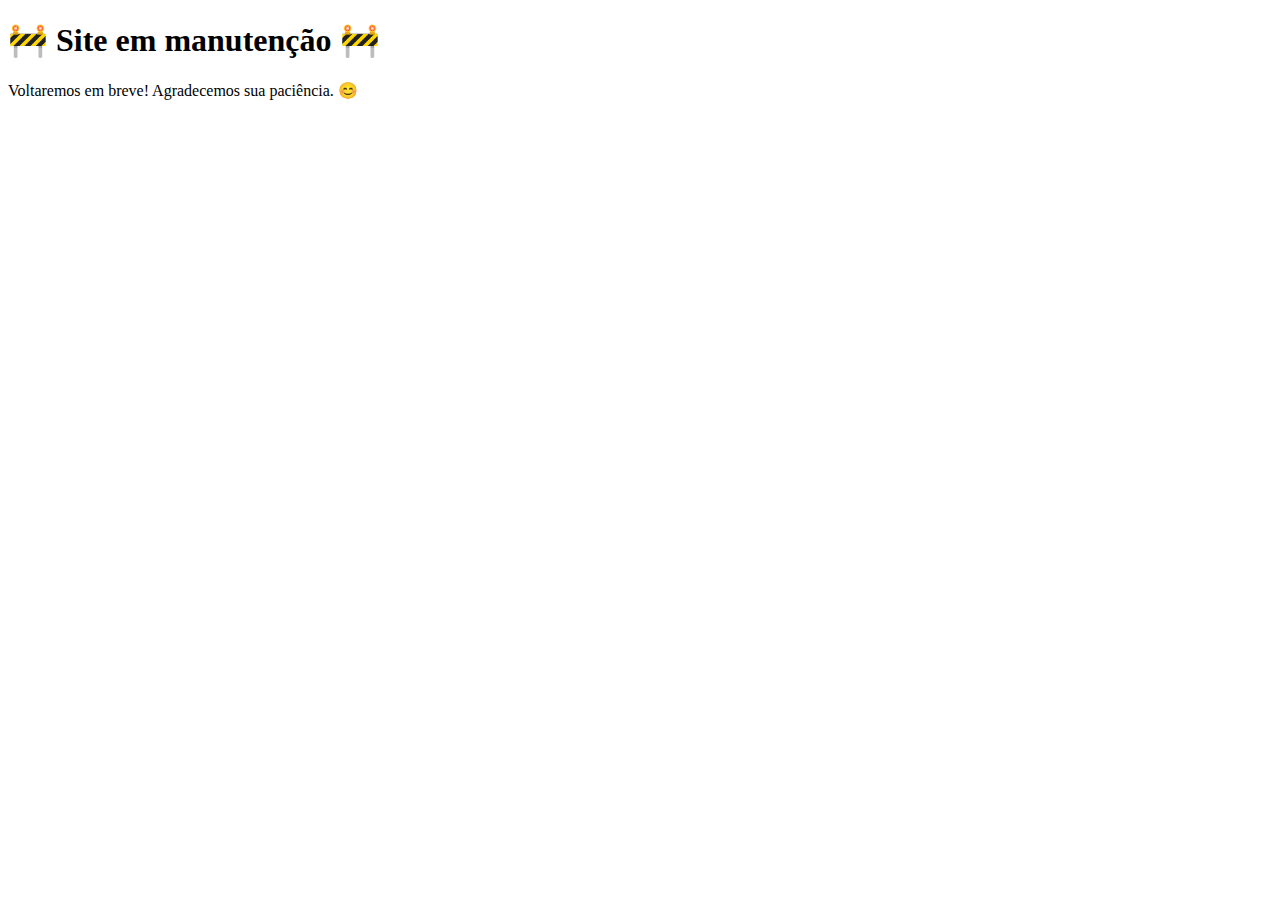
<file: index.html>
<!DOCTYPE html>
<html lang="pt">
  <head>
    <meta charset="UTF-8" />
    <meta name="viewport" content="width=device-width, initial-scale=1.0" />
    <title>Site em manutenção</title>
  </head>
  <body>
    <h1>🚧 Site em manutenção 🚧</h1>
    <p>Voltaremos em breve! Agradecemos sua paciência. 😊</p>
  </body>
</html>
</file>
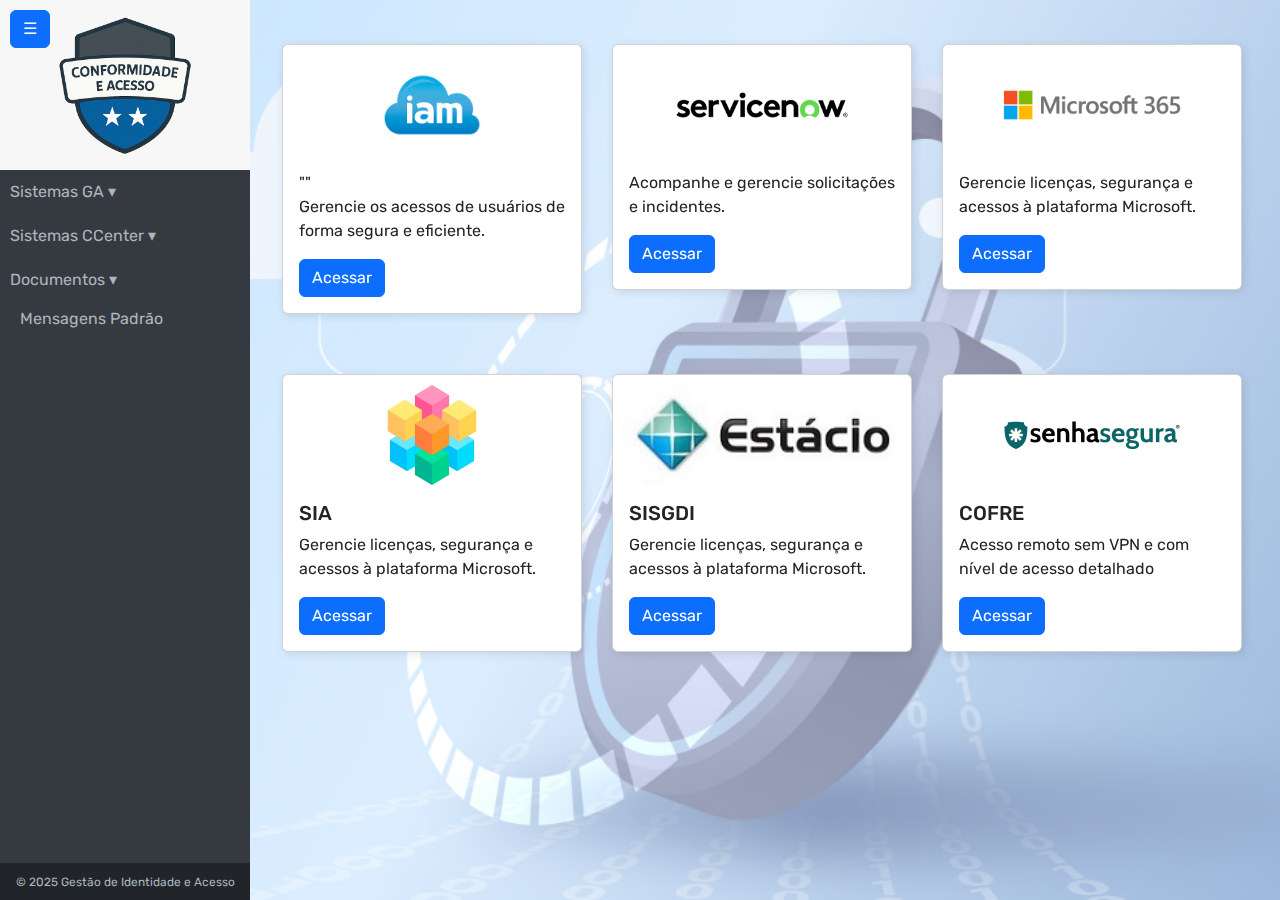
<file: app.html>
<!DOCTYPE html>
<html lang="en">
  <head>
    <meta charset="UTF-8" />
    <meta name="viewport" content="width=device-width, initial-scale=1.0" />
    <link rel="icon" type="image/png" href="assets/images/favicon-96x96.png" sizes="96x96" />
    <link rel="icon" type="image/svg+xml" href="assets/images/favicon-32x32.png" />
    <link rel="shortcut icon" href="favicon.ico" />
    <link rel="apple-touch-icon" sizes="180x180" href="/apple-touch-icon.png" />
    <link rel="manifest" href="assets/site.webmanifest" />
    <title>Gestão de Acesso</title>
    <link rel="stylesheet" href="assets/css/style.css" />
    <link rel="stylesheet" href="assets/css/cards.css">
    <link rel="preconnect" href="https://fonts.googleapis.com" />
    <link rel="preconnect" href="https://fonts.gstatic.com" crossorigin />
    <link
      href="https://fonts.googleapis.com/css2?family=Playwrite+IN:wght@100..400&display=swap"
      rel="stylesheet"
    />
    <link
      href="https://fonts.googleapis.com/css2?family=Rubik:ital,wght@0,300..900;1,300..900&display=swap"
      rel="stylesheet"
    />
    <!-- Bootstrap CSS -->
    <link
      href="https://cdn.jsdelivr.net/npm/bootstrap@5.3.0-alpha1/dist/css/bootstrap.min.css"
      rel="stylesheet"
    />
  </head>
  <body style="font-family: Rubik, serif">
    <!-- Botão de alternância da sidebar -->
    <button class="btn btn-primary sidebar-toggle" id="toggleSidebar">☰</button>

    <!-- Sidebar -->
    <nav id="sidebar">
      <div class="logo">
        <a href="app.html"><img src="assets/images/logo-ga-T1.png" width="150" alt="" /> </a>
      </div>
      <!-- Links Menu -->
      <ul class="nav">     

        <!-- Sistemas GA -->
        <li class="nav-item">
          <button class="dropdown-btn">Sistemas GA ▾</button>
          <ul class="submenu">
            <li><a target="_blank" href="https://aad.portal.azure.com/#@yduqs.com.br/dashboard/private/416dee84-51e6-43e5-9be9-a1049db03025">Azure</a></li>
            <li><a target="_blank" href="https://security.microsoft.com/restrictedentities?tid=29e081cc-983f-4d52-b1d0-103595213bc6">Defender</a></li>
            <li><a target="_blank" href="https://gestao-acesso-ha.estacio.corp/">IAM</a></li>
            <li><a target="_blank" href="https://admin.microsoft.com/Adminportal/Home?source=applauncher#/homepage">O365</a></li>
            <li><a target="_blank" href="http://siaadm.estacio.rj.br/">SIA</a></li>
            <li><a target="_blank" href="http://sisgdi.intranet.br/Colaborador/Index">SISGDI Colaborador</a></li>
            <li><a target="_blank" href="http://sisgdi.intranet.br/Terceiro/Index">SISGDI Terceiro</a></li>
            <li><a title="Perfil Resolvedor" target="_blank" href="https://yduqs.service-now.com/now/nav/ui/classic/params/target/%24pa_dashboard.do">SNOW Resolvedor</a></li>
            <li><a title="Perfil Solicitante" target="_blank" href="https://yduqs.service-now.com/esc">SNOW Solicitante</a></li>
          </ul>
        </li>

        <!-- Sistemas CCenter -->
        <li class="nav-item">
          <button class="dropdown-btn">Sistemas CCenter ▾</button>
          <ul class="submenu">
            <li><a target="_blank" href="https://atilacorrecaoprova.estacio.br/">GED</a></li>
            <li><a target="_blank" href="https://pergamumcadastro.com.br/pergamumweb/home_geral/login.zul">Pergamum</a></li>
            <li><a target="_blank" href="https://portal.damasio.com.br/Login.aspx">P360</a></li>
            <li><a target="_blank" href="https://estacio.projuris.com.br/projuris">Projuris</a></li>
            <li><a target="_blank" href="http://siga.ebecrj.com.br">Siga</a></li>
            <li><a target="_blank" href="http://sgc.estacio.br/Login.aspx?ReturnUrl=%2f">SGC</a></li>
            <li><a target="_blank" href="https://sgd2.lab245.com.br/index_forte.htm">SGD</a></li>
          </ul>
        </li>
        <li class="nav-item">
          <button class="dropdown-btn">Documentos ▾</button>
          <ul class="submenu">
            <li><a target="_blank" href="https://estacio-my.sharepoint.com/:x:/g/personal/souza_ariane_yduqs_com_br/EUrsZeh2ghBJrcQnev3OJvoBKa5Mi-WQMwOFyqlpS9LAQA?e=ffbT6g">Calendário Férias</a></li>
            <li><a target="_blank" href="https://estacio.sharepoint.com/:x:/r/sites/TI_Seguranca_Informacao/_layouts/15/Doc.aspx?sourcedoc=%7B6EF9A19F-B1BE-422B-A971-BE6E87910601%7D&file=Perfis%20SIA.xlsx&action=default&mobileredirect=true">Perfis SIA</a></li>
            <li><a target="_blank" href="https://estacio.sharepoint.com/sites/TI_Seguranca_Informacao/SitePages/P%C3%A1gina%20Inicial.aspx?FollowSite=1&SiteName=Seguran%C3%A7a%20da%20Informa%C3%A7%C3%A3o">Sharepoint GA</a></li>
            <li><a target="_blank" href="https://estacio.sharepoint.com/sites/PortaldeDocumentosNormativos?utm_smid=9490159-1-1">SGP Normativos</a></li>
          </ul>
        </li>     
      
        <li class="nav-item">
          <a
            class="nav-link"
            href="patterns-message.html"
            > Mensagens Padrão</a>
        </li>
      </ul>

      <!-- Footer do sidebar -->
      <div id="sidebarFooter" class="text-center p-2">
        <small>&copy; 2025 Gestão de Identidade e Acesso</small>
      </div>
    
    </nav>
    <!-- FIM Sidebar -->
    
    <div id="content">

    <!-- PARTE DOS CARDS -->
    <div class="container mt-4">

      <div class="row">

        <!-- Card 1 -->
        <div class="col-md-4">
          <div class="card">
            <img src="assets/images/iam.jfif" class="card-img-top" alt="IAM">
            <div class="card-body">""
              <!-- <h5 class="card-title">Gestão de Acessos</h5> -->
              <p class="card-text">Gerencie os acessos de usuários de forma segura e eficiente.</p>
              <a href="https://gestao-acesso-ha.estacio.corp/" target="_blank" class="btn btn-primary">Acessar</a>
            </div>
          </div>
        </div>
    
        <!-- Card 2 -->
        <div class="col-md-4">
          <div class="card">
            <img src="assets/images/servicenow.png" class="card-img-top" alt="ServiceNow">
            <div class="card-body">
              <!-- <h5 class="card-title">ServiceNow</h5> -->
              <p class="card-text">Acompanhe e gerencie solicitações e incidentes.</p>
              <a href="https://yduqs.service-now.com/now" target="_blank" class="btn btn-primary">Acessar</a>
            </div>
          </div>
        </div>
    
        <!-- Card 3 -->
        <div class="col-md-4">
          <div class="card">
            <img src="assets/images/Microsoft-Office-365-Logo.png" class="card-img-top">
            <div class="card-body">
              <!-- <h5 class="card-title">Microsoft 365</h5> -->
              <p class="card-text">Gerencie licenças, segurança e acessos à plataforma Microsoft.</p>
              <a href="https://admin.microsoft.com/" target="_blank" class="btn btn-primary">Acessar</a>
            </div>
          </div>
        </div>

        <!-- Card 4 -->
        <div class="col-md-4">
          <div class="card">
            <img src="assets/images/cube-menor.jpg" class="card-img-top">
            <div class="card-body">
              <h5 class="card-title">SIA</h5>
              <p class="card-text">Gerencie licenças, segurança e acessos à plataforma Microsoft.</p>
              <a href="http://siaadm.estacio.rj.br/" target="_blank" class="btn btn-primary">Acessar</a>
            </div>
          </div>
        </div>

        <!-- Card 5 -->
        <div class="col-md-4">
          <div class="card">
            <img src="assets/images/estacio-logo.jpg" class="card-img-top" alt="Microsoft">
            <div class="card-body">
              <h5 class="card-title">SISGDI</h5>
              <p class="card-text">Gerencie licenças, segurança e acessos à plataforma Microsoft.</p>
              <a href="http://sisgdi.intranet.br/Home/Index" target="_blank" class="btn btn-primary">Acessar</a>
            </div>
          </div>
        </div>

        <!-- Card 6 -->
        <div class="col-md-4">
          <div class="card">
            <img src="assets/images/Senhasegura.webp" class="card-img-top" alt="Microsoft">
            <div class="card-body">
              <h5 class="card-title">COFRE</h5>
              <p class="card-text">Acesso remoto sem VPN e com nível de acesso detalhado</p>
              <a href="https://cofredesenha.estacio.corp/" target="_blank" class="btn btn-primary">Acessar</a>
            </div>
          </div>
        </div>

      </div> <!-- FIM DA DIV ROW DOS CARDS -->

    </div>  <!-- FIM DA DIV CONTAINER DOS CARDS -->
    <!-- FIM PARTE DOS CARDS -->

    <!-- PARTE DAS MENSAGENS PADRONIZADAS --> 
    <!-- FIM PARTE DAS MENSAGENS PADRONIZADAS -->

    <!-- Bootstrap JS and Dependencies -->
    <script src="https://cdn.jsdelivr.net/npm/bootstrap@5.3.0-alpha1/dist/js/bootstrap.bundle.min.js"></script>
    <script src="assets/js/sidebarAnima.js"></script>
    <!-- Responsável pela animação -->
    <script src="assets/js/mensagens.js"></script>
    <!-- Responsável pela lógica do seletor de mensagens -->
  </body>
</html>
</file>
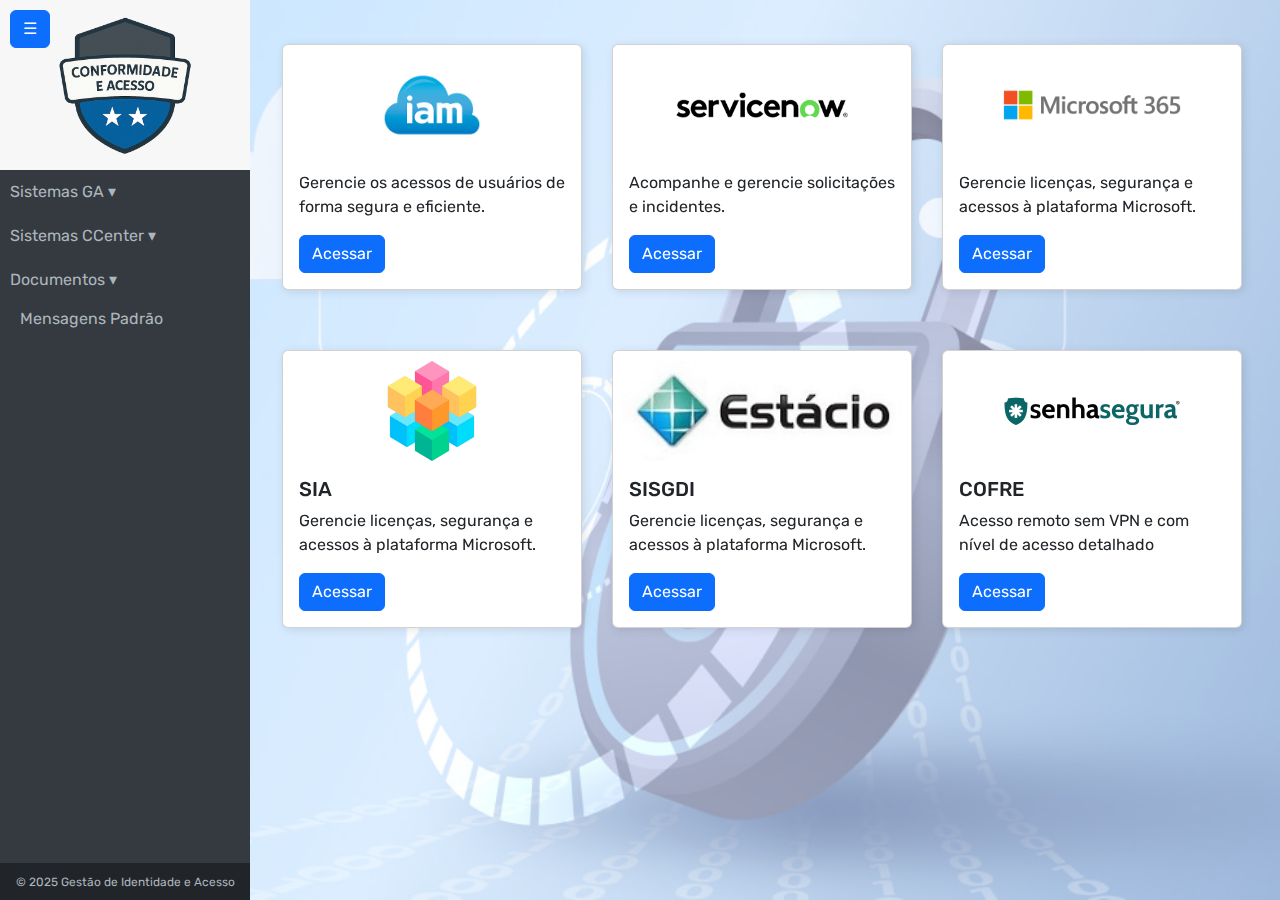
<file: noapp.html>
<!DOCTYPE html>
<html lang="en">
  <head>
    <meta charset="UTF-8" />
    <meta name="viewport" content="width=device-width, initial-scale=1.0" />
    <link rel="icon" type="image/png" href="assets/images/favicon-96x96.png" sizes="96x96" />
    <link rel="icon" type="image/svg+xml" href="assets/images/favicon-32x32.png" />
    <link rel="shortcut icon" href="favicon.ico" />
    <link rel="apple-touch-icon" sizes="180x180" href="/apple-touch-icon.png" />
    <link rel="manifest" href="assets/site.webmanifest" />
    <title>Gestão de Acesso</title>
    <link rel="stylesheet" href="assets/css/style.css" />
    <link rel="stylesheet" href="assets/css/cards.css">
    <link rel="preconnect" href="https://fonts.googleapis.com" />
    <link rel="preconnect" href="https://fonts.gstatic.com" crossorigin />
    <link
      href="https://fonts.googleapis.com/css2?family=Playwrite+IN:wght@100..400&display=swap"
      rel="stylesheet"
    />
    <link
      href="https://fonts.googleapis.com/css2?family=Rubik:ital,wght@0,300..900;1,300..900&display=swap"
      rel="stylesheet"
    />
    <!-- Bootstrap CSS -->
    <link
      href="https://cdn.jsdelivr.net/npm/bootstrap@5.3.0-alpha1/dist/css/bootstrap.min.css"
      rel="stylesheet"
    />
  </head>
  <body style="font-family: Rubik, serif">
    <!-- Botão de alternância da sidebar -->
    <button class="btn btn-primary sidebar-toggle" id="toggleSidebar">☰</button>

    <!-- Sidebar -->
    <nav id="sidebar">
      <div class="logo">
        <a href="app.html"><img src="assets/images/logo-ga-T1.png" width="150" alt="" /> </a>
      </div>
      <!-- Links Menu -->
      <ul class="nav">     

        <!-- Sistemas GA -->
        <li class="nav-item">
          <button class="dropdown-btn">Sistemas GA ▾</button>
          <ul class="submenu">
            <li><a target="_blank" href="https://aad.portal.azure.com/#@yduqs.com.br/dashboard/private/416dee84-51e6-43e5-9be9-a1049db03025">Azure</a></li>
            <li><a target="_blank" href="https://security.microsoft.com/restrictedentities?tid=29e081cc-983f-4d52-b1d0-103595213bc6">Defender</a></li>
            <li><a target="_blank" href="https://gestao-acesso-ha.estacio.corp/">IAM</a></li>
            <li><a target="_blank" href="https://admin.microsoft.com/Adminportal/Home?source=applauncher#/homepage">O365</a></li>
            <li><a target="_blank" href="http://siaadm.estacio.rj.br/">SIA</a></li>
            <li><a target="_blank" href="http://sisgdi.intranet.br/Colaborador/Index">SISGDI Colaborador</a></li>
            <li><a target="_blank" href="http://sisgdi.intranet.br/Terceiro/Index">SISGDI Terceiro</a></li>
            <li><a title="Perfil Resolvedor" target="_blank" href="https://yduqs.service-now.com/now/nav/ui/classic/params/target/%24pa_dashboard.do">SNOW Resolvedor</a></li>
            <li><a title="Perfil Solicitante" target="_blank" href="https://yduqs.service-now.com/esc">SNOW Solicitante</a></li>
          </ul>
        </li>

        <!-- Sistemas CCenter -->
        <li class="nav-item">
          <button class="dropdown-btn">Sistemas CCenter ▾</button>
          <ul class="submenu">
            <li><a target="_blank" href="https://atilacorrecaoprova.estacio.br/">GED</a></li>
            <li><a target="_blank" href="https://pergamumcadastro.com.br/pergamumweb/home_geral/login.zul">Pergamum</a></li>
            <li><a target="_blank" href="https://portal.damasio.com.br/Login.aspx">P360</a></li>
            <li><a target="_blank" href="https://estacio.projuris.com.br/projuris">Projuris</a></li>
            <li><a target="_blank" href="http://siga.ebecrj.com.br">Siga</a></li>
            <li><a target="_blank" href="http://sgc.estacio.br/Login.aspx?ReturnUrl=%2f">SGC</a></li>
            <li><a target="_blank" href="https://sgd2.lab245.com.br/index_forte.htm">SGD</a></li>
          </ul>
        </li>
        <li class="nav-item">
          <button class="dropdown-btn">Documentos ▾</button>
          <ul class="submenu">
            <li><a target="_blank" href="https://estacio-my.sharepoint.com/:x:/g/personal/souza_ariane_yduqs_com_br/EUrsZeh2ghBJrcQnev3OJvoBKa5Mi-WQMwOFyqlpS9LAQA?e=ffbT6g">Calendário Férias</a></li>
            <li><a target="_blank" href="https://estacio.sharepoint.com/:x:/r/sites/TI_Seguranca_Informacao/_layouts/15/Doc.aspx?sourcedoc=%7B6EF9A19F-B1BE-422B-A971-BE6E87910601%7D&file=Perfis%20SIA.xlsx&action=default&mobileredirect=true">Perfis SIA</a></li>
            <li><a target="_blank" href="https://estacio.sharepoint.com/sites/TI_Seguranca_Informacao/SitePages/P%C3%A1gina%20Inicial.aspx?FollowSite=1&SiteName=Seguran%C3%A7a%20da%20Informa%C3%A7%C3%A3o">Sharepoint GA</a></li>
            <li><a target="_blank" href="https://estacio.sharepoint.com/sites/PortaldeDocumentosNormativos?utm_smid=9490159-1-1">SGP Normativos</a></li>
          </ul>
        </li>     
      
        <li class="nav-item">
          <a
            class="nav-link"
            href="patterns-message.html"
            > Mensagens Padrão</a>
        </li>
      </ul>

      <!-- Footer do sidebar -->
      <div id="sidebarFooter" class="text-center p-2">
        <small>&copy; 2025 Gestão de Identidade e Acesso</small>
      </div>
    
    </nav>
    <!-- FIM Sidebar -->
    
    <div id="content">

    <!-- PARTE DOS CARDS -->
    <div class="container mt-4">

      <div class="row">

        <!-- Card 1 -->
        <div class="col-md-4">
          <div class="card">
            <img src="assets/images/iam.jfif" class="card-img-top" alt="IAM">
            <div class="card-body">
              <!-- <h5 class="card-title">Gestão de Acessos</h5> -->
              <p class="card-text">Gerencie os acessos de usuários de forma segura e eficiente.</p>
              <a href="https://gestao-acesso-ha.estacio.corp/" target="_blank" class="btn btn-primary">Acessar</a>
            </div>
          </div>
        </div>
    
        <!-- Card 2 -->
        <div class="col-md-4">
          <div class="card">
            <img src="assets/images/servicenow.png" class="card-img-top" alt="ServiceNow">
            <div class="card-body">
              <!-- <h5 class="card-title">ServiceNow</h5> -->
              <p class="card-text">Acompanhe e gerencie solicitações e incidentes.</p>
              <a href="https://yduqs.service-now.com/now" target="_blank" class="btn btn-primary">Acessar</a>
            </div>
          </div>
        </div>
    
        <!-- Card 3 -->
        <div class="col-md-4">
          <div class="card">
            <img src="assets/images/Microsoft-Office-365-Logo.png" class="card-img-top">
            <div class="card-body">
              <!-- <h5 class="card-title">Microsoft 365</h5> -->
              <p class="card-text">Gerencie licenças, segurança e acessos à plataforma Microsoft.</p>
              <a href="https://admin.microsoft.com/" target="_blank" class="btn btn-primary">Acessar</a>
            </div>
          </div>
        </div>

        <!-- Card 4 -->
        <div class="col-md-4">
          <div class="card">
            <img src="assets/images/cube-menor.jpg" class="card-img-top">
            <div class="card-body">
              <h5 class="card-title">SIA</h5>
              <p class="card-text">Gerencie licenças, segurança e acessos à plataforma Microsoft.</p>
              <a href="http://siaadm.estacio.rj.br/" target="_blank" class="btn btn-primary">Acessar</a>
            </div>
          </div>
        </div>

        <!-- Card 5 -->
        <div class="col-md-4">
          <div class="card">
            <img src="assets/images/estacio-logo.jpg" class="card-img-top" alt="Microsoft">
            <div class="card-body">
              <h5 class="card-title">SISGDI</h5>
              <p class="card-text">Gerencie licenças, segurança e acessos à plataforma Microsoft.</p>
              <a href="http://sisgdi.intranet.br/Home/Index" target="_blank" class="btn btn-primary">Acessar</a>
            </div>
          </div>
        </div>

        <!-- Card 6 -->
        <div class="col-md-4">
          <div class="card">
            <img src="assets/images/Senhasegura.webp" class="card-img-top" alt="Microsoft">
            <div class="card-body">
              <h5 class="card-title">COFRE</h5>
              <p class="card-text">Acesso remoto sem VPN e com nível de acesso detalhado</p>
              <a href="https://cofredesenha.estacio.corp/" target="_blank" class="btn btn-primary">Acessar</a>
            </div>
          </div>
        </div>

      </div> <!-- FIM DA DIV ROW DOS CARDS -->

    </div>  <!-- FIM DA DIV CONTAINER DOS CARDS -->
    <!-- FIM PARTE DOS CARDS -->

    <!-- PARTE DAS MENSAGENS PADRONIZADAS --> 
    <!-- FIM PARTE DAS MENSAGENS PADRONIZADAS -->

    <!-- Bootstrap JS and Dependencies -->
    <script src="https://cdn.jsdelivr.net/npm/bootstrap@5.3.0-alpha1/dist/js/bootstrap.bundle.min.js"></script>
    <script src="assets/js/sidebarAnima.js"></script>
    <!-- Responsável pela animação -->
    <script src="assets/js/mensagens.js"></script>
    <!-- Responsável pela lógica do seletor de mensagens -->
  </body>
</html>
</file>
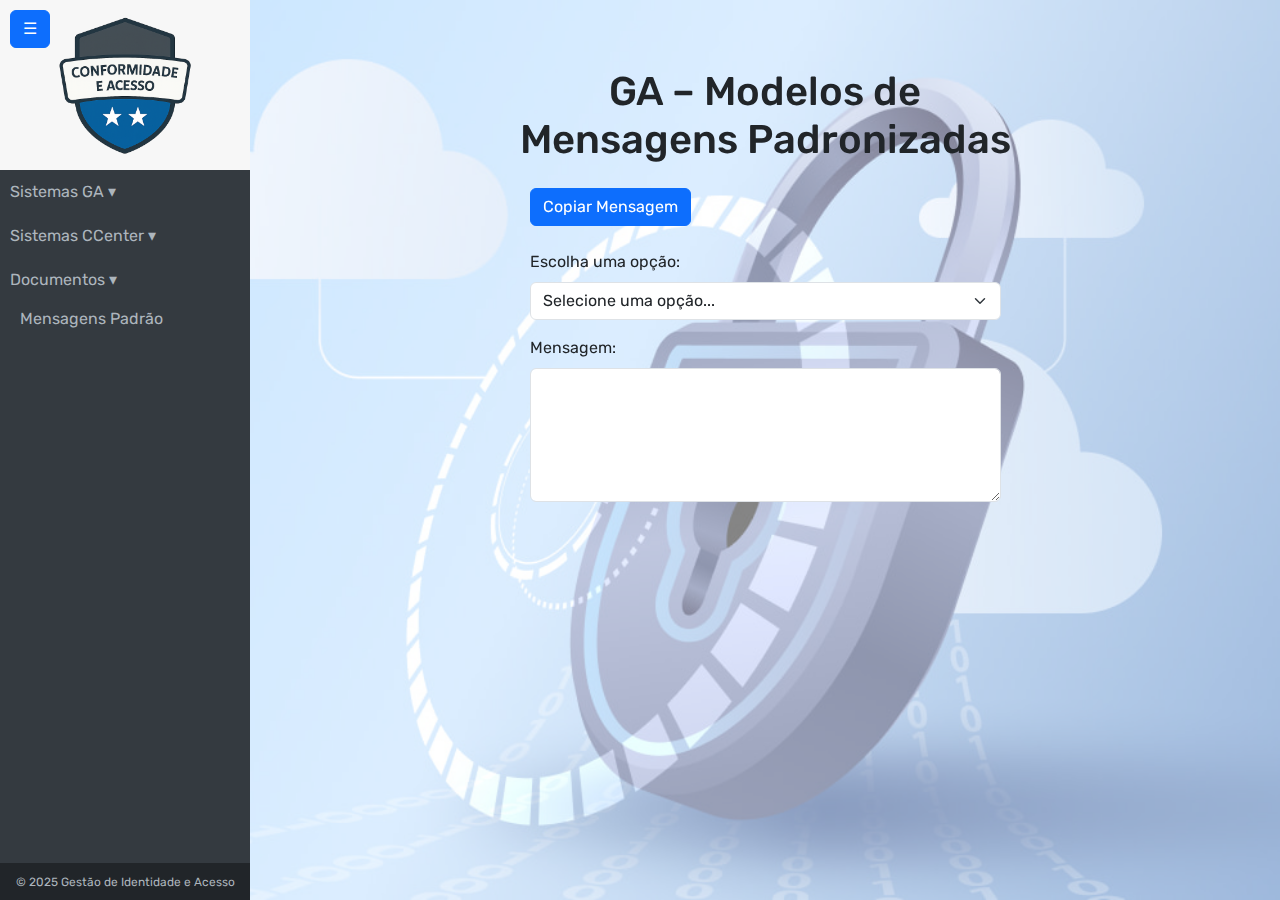
<file: patterns-message.html>
<!DOCTYPE html>
<html lang="en">
  <meta charset="UTF-8" />
    <meta name="viewport" content="width=device-width, initial-scale=1.0" />
    <link rel="icon" type="image/png" href="assets/images/favicon-32x32.png" sizes="96x96" />
    <link rel="icon" type="image/svg+xml" href="/favicon.svg" />
    <link rel="shortcut icon" href="favicon.ico" />
    <link rel="apple-touch-icon" sizes="180x180" href="/apple-touch-icon.png" />
    <link rel="manifest" href="assets/site.webmanifest" />
    <title>Gestão de Acesso</title>
    <link rel="stylesheet" href="assets/css/style.css" />
    <link rel="stylesheet" href="assets/css/cards.css">
    <link rel="preconnect" href="https://fonts.googleapis.com" />
    <link rel="preconnect" href="https://fonts.gstatic.com" crossorigin />
    <link
      href="https://fonts.googleapis.com/css2?family=Playwrite+IN:wght@100..400&display=swap"
      rel="stylesheet"
    />
    <link
      href="https://fonts.googleapis.com/css2?family=Rubik:ital,wght@0,300..900;1,300..900&display=swap"
      rel="stylesheet"
    />
    <!-- Bootstrap CSS -->
    <link
      href="https://cdn.jsdelivr.net/npm/bootstrap@5.3.0-alpha1/dist/css/bootstrap.min.css"
      rel="stylesheet"
    />
  </head>
  <body style="font-family: Rubik, serif">
    <!-- Botão de alternância da sidebar -->
    <button class="btn btn-primary sidebar-toggle" id="toggleSidebar">☰</button>

    <!-- Sidebar -->
    <nav id="sidebar">
      <div class="logo">
        <a href="app.html"> <img src="assets/images/logo-ga-T1.png" width="150" alt="" /> </a>
      </div>
      <!-- Links Menu -->
      <ul class="nav">     

        <!-- Sistemas GA -->
        <li class="nav-item">
          <button class="dropdown-btn">Sistemas GA ▾</button>
          <ul class="submenu">
            <li><a target="_blank" href="https://aad.portal.azure.com/#@yduqs.com.br/dashboard/private/416dee84-51e6-43e5-9be9-a1049db03025">Azure</a></li>
            <li><a target="_blank" href="https://security.microsoft.com/restrictedentities?tid=29e081cc-983f-4d52-b1d0-103595213bc6">Defender</a></li>
            <li><a target="_blank" href="https://gestao-acesso-ha.estacio.corp/">IAM</a></li>
            <li><a target="_blank" href="https://admin.microsoft.com/Adminportal/Home?source=applauncher#/homepage">O365</a></li>
            <li><a target="_blank" href="http://siaadm.estacio.rj.br/">SIA</a></li>
            <li><a target="_blank" href="http://sisgdi.intranet.br/Colaborador/Index">SISGDI Colaborador</a></li>
            <li><a target="_blank" href="http://sisgdi.intranet.br/Terceiro/Index">SISGDI Terceiro</a></li>
            <li><a title="Perfil Resolvedor" target="_blank" href="https://yduqs.service-now.com/now/nav/ui/classic/params/target/%24pa_dashboard.do">SNOW Resolvedor</a></li>
            <li><a title="Perfil Solicitante" target="_blank" href="https://yduqs.service-now.com/esc">SNOW Solicitante</a></li>
          </ul>
        </li>

        <!-- Sistemas CCenter -->
        <li class="nav-item">
          <button class="dropdown-btn">Sistemas CCenter ▾</button>
          <ul class="submenu">
            <li><a target="_blank" href="https://atilacorrecaoprova.estacio.br/">GED</a></li>
            <li><a target="_blank" href="https://pergamumcadastro.com.br/pergamumweb/home_geral/login.zul">Pergamum</a></li>
            <li><a target="_blank" href="https://portal.damasio.com.br/Login.aspx">P360</a></li>
            <li><a target="_blank" href="https://estacio.projuris.com.br/projuris">Projuris</a></li>
            <li><a target="_blank" href="http://siga.ebecrj.com.br">Siga</a></li>
            <li><a target="_blank" href="http://sgc.estacio.br/Login.aspx?ReturnUrl=%2f">SGC</a></li>
            <li><a target="_blank" href="https://sgd2.lab245.com.br/index_forte.htm">SGD</a></li>
          </ul>
        </li>
        <li class="nav-item">
          <button class="dropdown-btn">Documentos ▾</button>
          <ul class="submenu">
            <li><a target="_blank" href="https://estacio-my.sharepoint.com/:x:/g/personal/souza_ariane_yduqs_com_br/EUrsZeh2ghBJrcQnev3OJvoBKa5Mi-WQMwOFyqlpS9LAQA?e=ffbT6g">Calendário Férias</a></li>
            <li><a target="_blank" href="https://estacio.sharepoint.com/:x:/r/sites/TI_Seguranca_Informacao/_layouts/15/Doc.aspx?sourcedoc=%7B6EF9A19F-B1BE-422B-A971-BE6E87910601%7D&file=Perfis%20SIA.xlsx&action=default&mobileredirect=true">Perfis SIA</a></li>
            <li><a target="_blank" href="https://estacio.sharepoint.com/sites/TI_Seguranca_Informacao/SitePages/P%C3%A1gina%20Inicial.aspx?FollowSite=1&SiteName=Seguran%C3%A7a%20da%20Informa%C3%A7%C3%A3o">Sharepoint GA</a></li>
            <li><a target="_blank" href="https://estacio.sharepoint.com/sites/PortaldeDocumentosNormativos?utm_smid=9490159-1-1">SGP Normativos</a></li>
          </ul>
        </li>     
      
        <li class="nav-item">
          <a
            class="nav-link"
            href="patterns-message.html"
            > Mensagens Padrão</a>
        </li>
      </ul>

      <!-- Footer do sidebar -->
      <div id="sidebarFooter" class="text-center p-2">
        <small>&copy; 2025 Gestão de Identidade e Acesso</small>
      </div>
    
    </nav>
    <!-- FIM Sidebar -->

    <div id="content">      

    <!-- PARTE DAS MENSAGENS PADRONIZADAS -->    
      <div id="mensagemSeletor" class="container mt-5">
        <h1 style="font-family: Rubik, serif" class="text-center">
          GA – Modelos de <br> Mensagens Padronizadas
        </h1>

        <div class="row justify-content-center mt-4">
          <div class="col-md-6">
            <!-- Select Box -->
            <div class="mb-3">
              <!-- Botão para copiar mensagem -->
              <button id="copyButton" class="btn btn-primary">
                Copiar Mensagem
              </button>
              <!-- Feedback para o usuário -->
              <p id="copyFeedback" class="mt-2 text-success" style="display: none">
                Mensagem copiada com sucesso!
              </p>
              <br/><br/>

              <label for="messageSelector" class="form-label"
                >Escolha uma opção:</label
              >
              <select id="messageSelector" class="form-select">
                <option value="" selected disabled>
                  Selecione uma opção...
                </option>

                <optgroup label="Cancelamentos">
                  <option value="cancelamento mfa">MFA</option>
                  <option value="cancelamento adp">ADP</option>
                  <option value="cancelamento reset de senha">
                    Reset de senha
                  </option>
                  <option value="cancelamento bloqueio/desbloqueio de usuários">
                    Bloqueio/Desbloqueio de Usuários
                  </option>
                  <option
                    value="cancelamento bloqueio/desbloqueio de usuários - licença"
                  >
                    Bloqueio/Desbloqueio de Usuários - Lincença
                  </option>
                  <option value="cancelamento a pedido do solicitante">
                    A pedido do Solicitante
                  </option>
                </optgroup>

                <optgroup label="Mensagens Básicas">
                  <option value="andamento">Trabalho em andamento</option>
                  <option value="transferencia">Transferir incidente</option>
                  <option value="chamado finalizado">Chamado Finalizado</option>
                </optgroup>

                <optgroup label="Sales Force">
                  <option value="acesso-colaborador">Acesso Colaborador</option>
                  <option value="acesso-polo">Acesso Polo</option>
                </optgroup>

                <optgroup label="SIA">
                  <option value="acesso-sia">Acesso SIA</option>
                  <option value="reset-sia">Reset de senha</option>
                  <option value="desbloqueio-revisão">
                    Desbloqueio por revisão de Acessos
                  </option>
                </optgroup>

                <optgroup label="Microsoft">
                  <option value="licença aplicada">Licença aplicada</option>
                  <option value="configuração vpn">Configuração de VPN</option>
                  <option value="vpn liberada">VPN Liberada</option>
                  <option value="cancelamento de mfa">
                    Solicitação de cancelamento de MFA
                  </option>
                  <option value="mfa sms aplicativo">
                    MFA - Somente por SMS ou Aplicativo
                  </option>
                  <option value="atualização de cargo">
                    Fechamento para Atualização de Cargo no AD
                  </option>
                  <option value="licença não aplicada">
                    Licença A3 não Aplicada
                  </option>
                </optgroup>

                <optgroup label="AD">
                  <option value="desbloqueio desligado">
                    Desbloqueio de Conta de Colaborador Desligado
                  </option>
                </optgroup>

                <optgroup label="Suporte Field">
                  <option value="tarefas ou incidentes">
                    Criar Tarefas ou Transferir Incidentes
                  </option>
                  <option value="suporte a equipamentos">
                    Suporte a Desktop ou Notebook
                  </option>
                </optgroup>
              </select>
            </div>
            <!-- Textarea -->
            <div class="mb-3">
              <label for="messageTextarea" class="form-label">Mensagem:</label>
              <textarea
                id="messageTextarea"
                class="form-control"
                rows="5"
                readonly
              ></textarea>
            </div>
            
          </div>
        </div>
      </div>
    </div>

    <!-- Bootstrap JS and Dependencies -->
    <script src="https://cdn.jsdelivr.net/npm/bootstrap@5.3.0-alpha1/dist/js/bootstrap.bundle.min.js"></script>
    <script src="assets/js/sidebarAnima.js"></script>
    <!-- Responsável pela animação -->
    <script src="assets/js/mensagens.js"></script>
    <!-- Responsável pela lógica do seletor de mensagens -->
  </body>
</html>
</file>
<file: assets/css/style.css>
/* Estilo para a sidebar */
#sidebar {
  position: fixed;
  top: 0;
  left: 0;
  height: 100vh;
  width: 250px;
  background: #343a40;
  color: #fff;
  transition: width 0.3s ease-in-out;
  overflow: hidden;
  overflow-y: auto; /* Permite rolagem vertical */
  overflow-x: hidden; /* Evita rolagem horizontal */
  z-index: 1000;
}

#sidebar.collapsed {
  width: 0;
}

#sidebar .nav-link {
  color: #adb5bd;
  padding: 5px 20px;
}

#sidebar .nav-link:hover {
  color: #fff;
  background: #495057;
}

#sidebar .logo {
  font-size: 1.5rem;
  padding: 10px 10px;
  background: #f7f7f7;
  text-align: center;
  color: #fff;
}

#content {
  margin-left: 250px;
  transition: margin-left 0.3s ease-in-out;
  padding: 20px;
}

#sidebar.collapsed ~ #content {
  margin-left: 80px;
}

.sidebar-toggle {
  position: fixed;
  top: 10px;
  left: 10px;
  z-index: 1100;
}

/* Footer da sidebar */
#sidebarFooter {
  position: absolute;
  bottom: 0;
  left: 0;
  width: 100%; /* Ocupa toda a largura da sidebar */
  background: #212529; /* Fundo escuro */
  color: #adb5bd; /* Texto com tom mais claro */
  font-size: 0.85rem; /* Tamanho pequeno */
  text-align: center; /* Centraliza o texto */
  padding: 0px 0px; /* Espaçamento interno */
}

/* Badge de uma nova funcionalidade */
.badge.novo {
  background-color: #ff4d4d; /* Vermelho chamativo */
  color: #fff;
  font-size: 0.75rem;
  padding: 2px 6px;
  border-radius: 12px;
  margin-left: 5px; /* Espaçamento do texto do link */
}

/* NOVA FUNCIONALIDADE*/
/* CSS para o controle do agrupamento dos links da sidebar */
/* Estilo da Sidebar */
/* #sidebar {
  width: 250px;
  height: 100vh;
  background: #343a40;
  color: #fff;
  display: flex;
  flex-direction: column;
  overflow-y: auto;
  padding: 20px;
} */

/* Botão principal */
.dropdown-btn {
  background: none;
  border: none;
  color: #adb5bd;
  text-align: left;
  width: 100%;
  padding: 10px;
  cursor: pointer;
  font-size: 1rem;
  display: flex;
  justify-content: space-between;
  align-items: center;
}

.dropdown-btn:hover {
  color: #fff;
  background: #495057;
}

/* Submenus (inicialmente ocultos) */
.submenu {
  list-style: none;
  padding-left: 20px;
  max-height: 0;
  overflow: hidden;
  transition: max-height 0.3s ease-in-out;
}

/* Quando o submenu está ativo */
.submenu.show {
  max-height: 300px; /* Altura grande o suficiente para acomodar os itens */
}

/* Estilizando os links */
.submenu li a {
  display: block;
  padding: 5px 10px;
  color: #adb5bd;
  text-decoration: none;
}

.submenu li a:hover {
  color: #fff;
  background: #495057;
}

body::before {
  content: "";
  position: fixed;
  top: 0;
  left: 0;
  width: 100%;
  height: 100%;
  background-image: url("/assets/images/cadeado-fundo.jpg");
  background-size: cover;
  background-position: center;
  background-repeat: no-repeat;
  opacity: 0.5; /* Controle da opacidade */
  z-index: -1; /* Mantém a imagem atrás do conteúdo */
}
</file>
<file: assets/css/cards.css>
.card {
  border: none;
  width: 300px;
  height: auto;
  margin-bottom: 60px;
  box-shadow: 2px 2px 10px rgba(0, 0, 0, 0.1);
  transition: transform 0.2s ease-in-out;
}

.card:hover {
  transform: scale(1.05);
  box-shadow: 4px 4px 15px rgba(0, 0, 0, 0.2);
}

.card-img-top {
  margin-top: 10px;
  width: 100%;
  height: 100px;
  object-fit: contain;
}

/* Faz com que a seção dos cards respeite a sidebar */
.cards-container {
    display: flex;
    flex-wrap: wrap;
    justify-content: space-evenly; /* Centraliza os cards */
    gap: 20px; /* Espaço entre os cards */
    margin-left: 250px; /* Garante que os cards respeitem a largura da sidebar */
    transition: margin-left 0.3s ease-in-out;
  }
  
  /* Se a sidebar for recolhida, os cards ocupam mais espaço */
  #sidebar.collapsed ~ .cards-container {
    margin-left: 80px;
  }
  
  /* Ajuste para telas menores */
  @media (max-width: 768px) {
    .cards-container {
      margin-left: 0; /* Em telas pequenas, a sidebar pode desaparecer */
    }
  }
</file>
